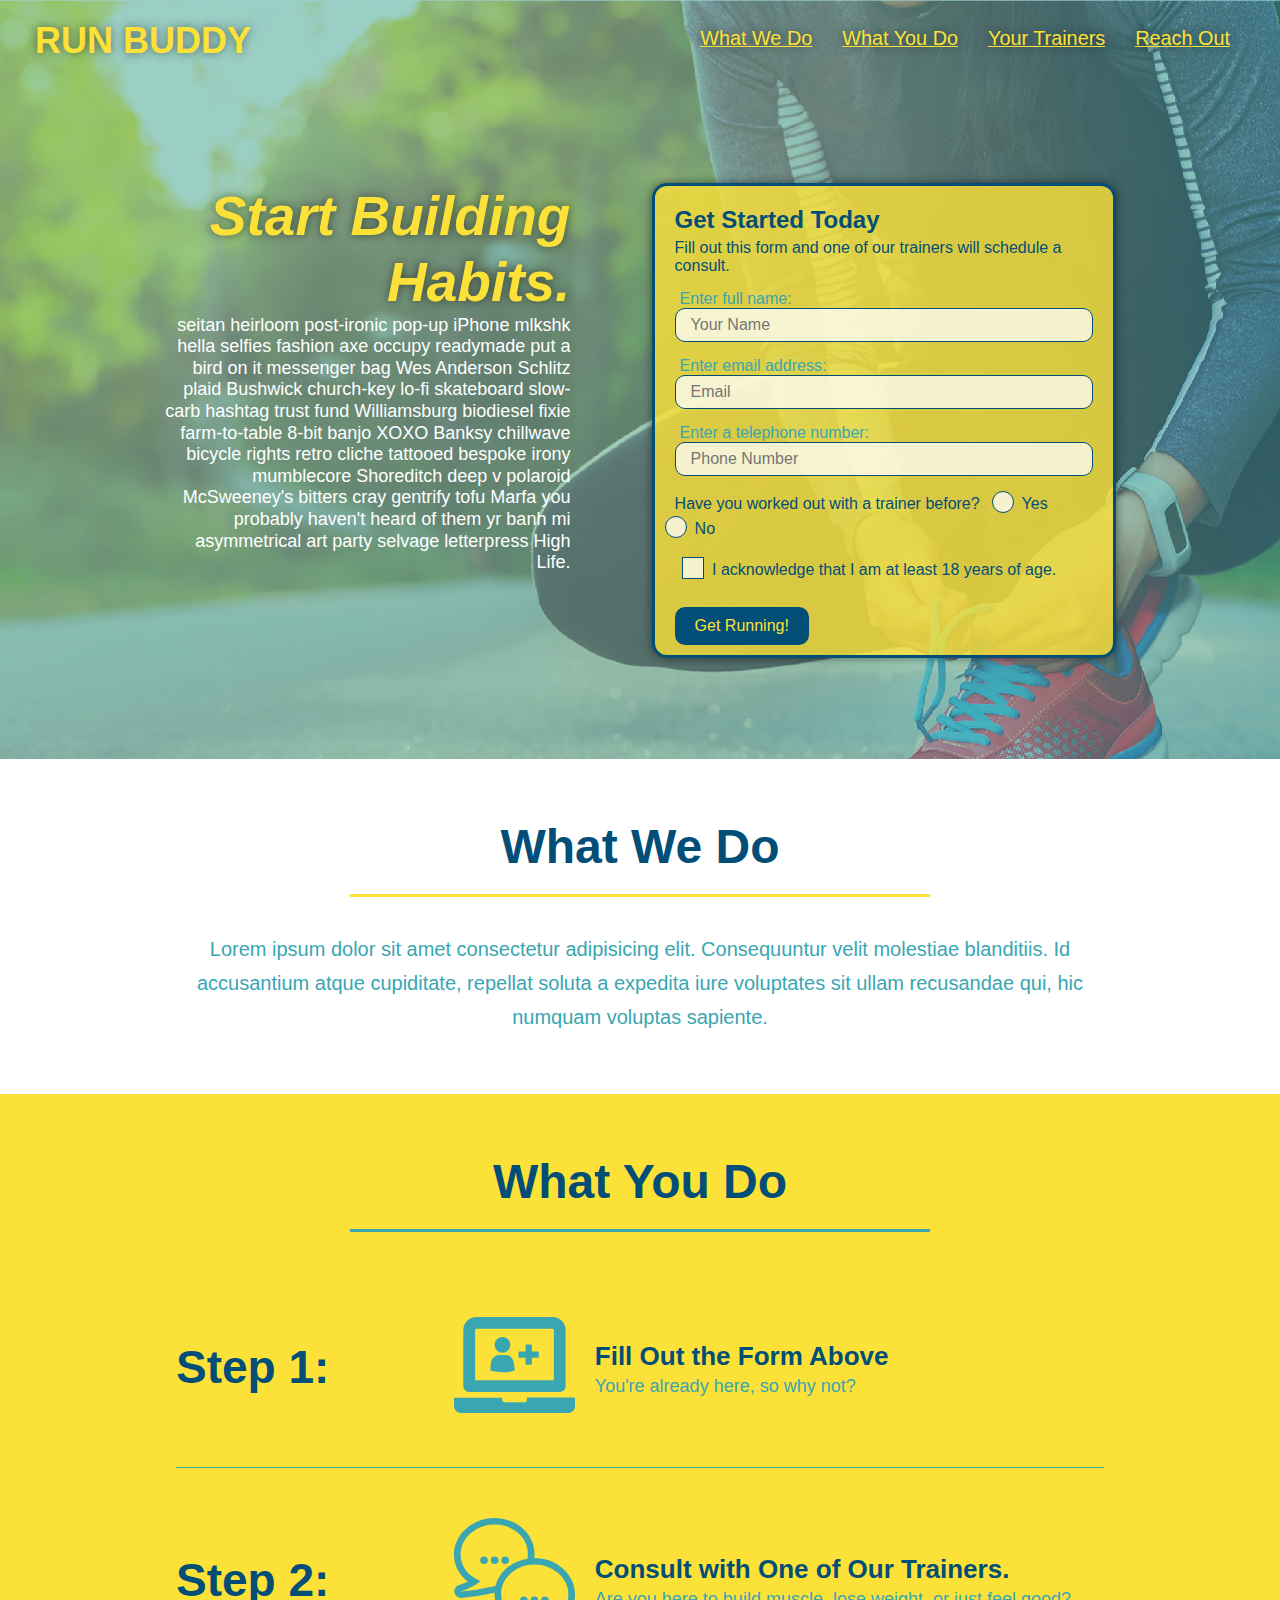
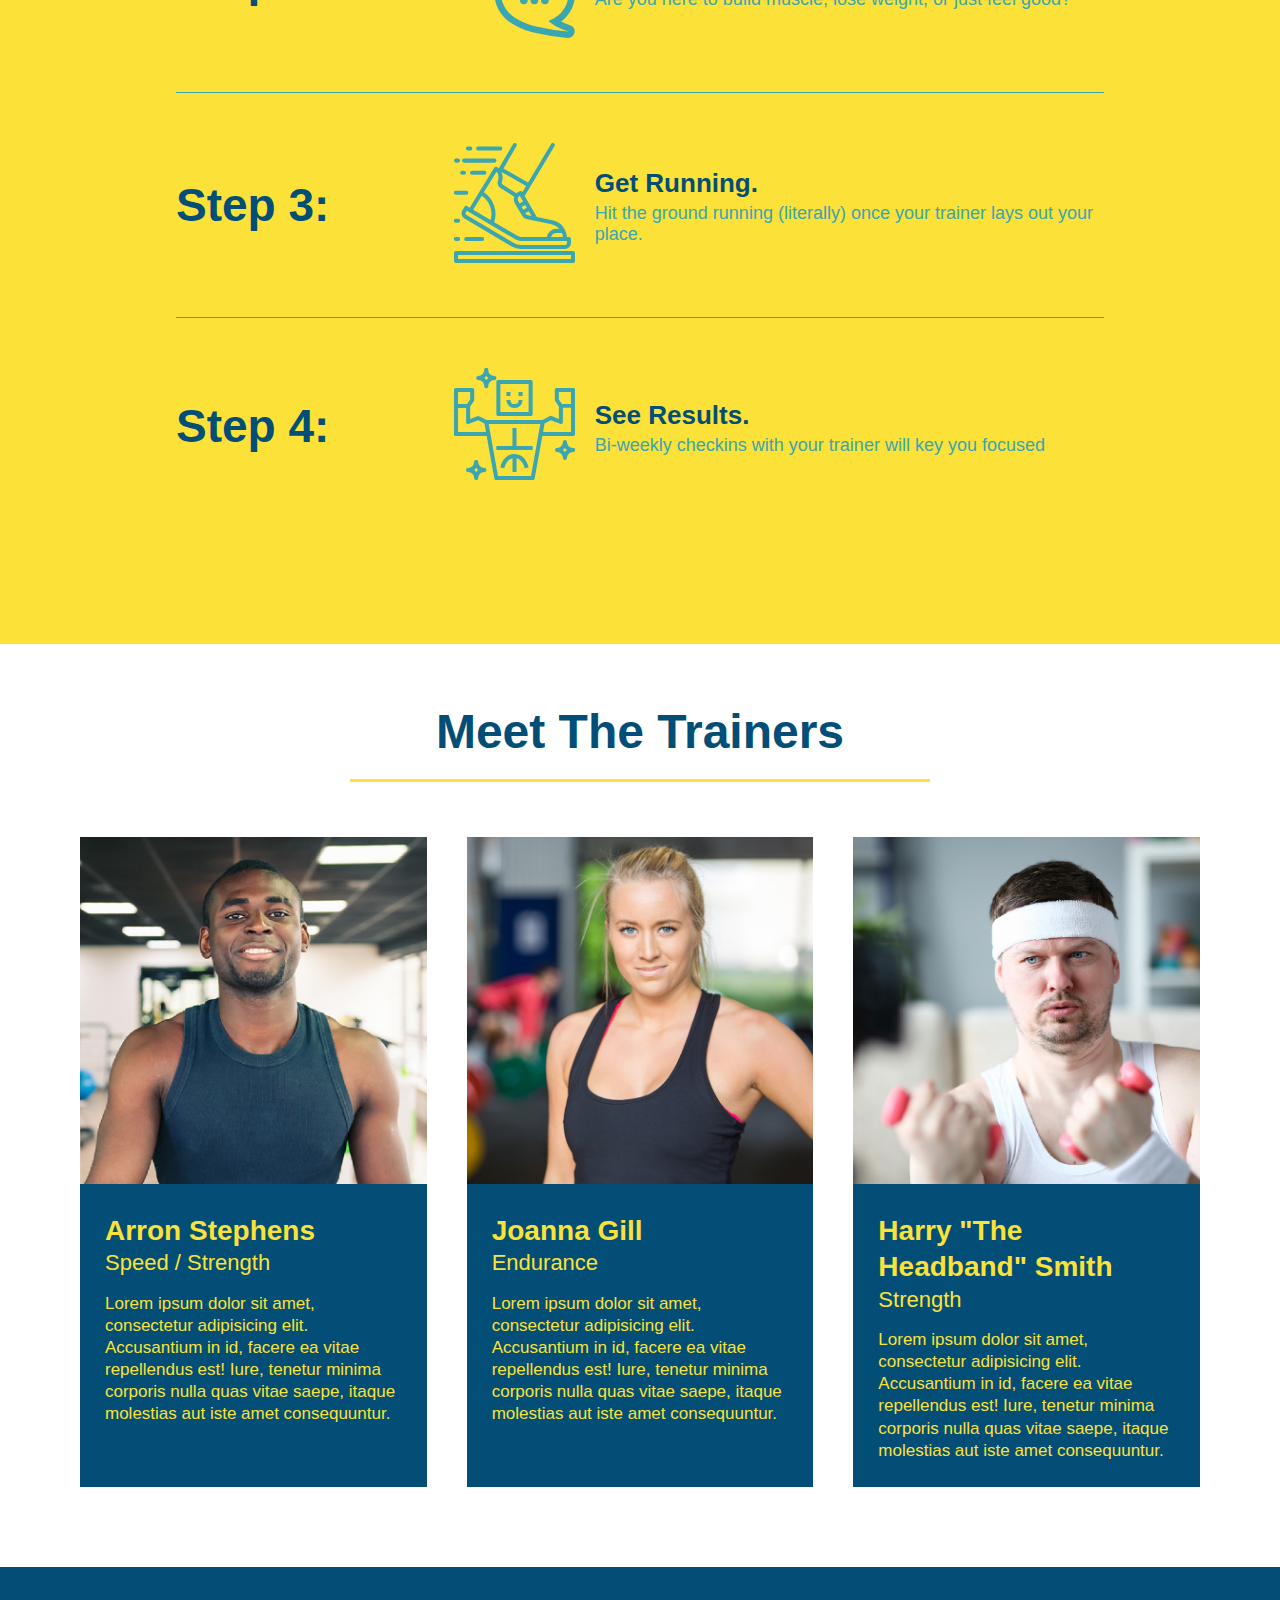
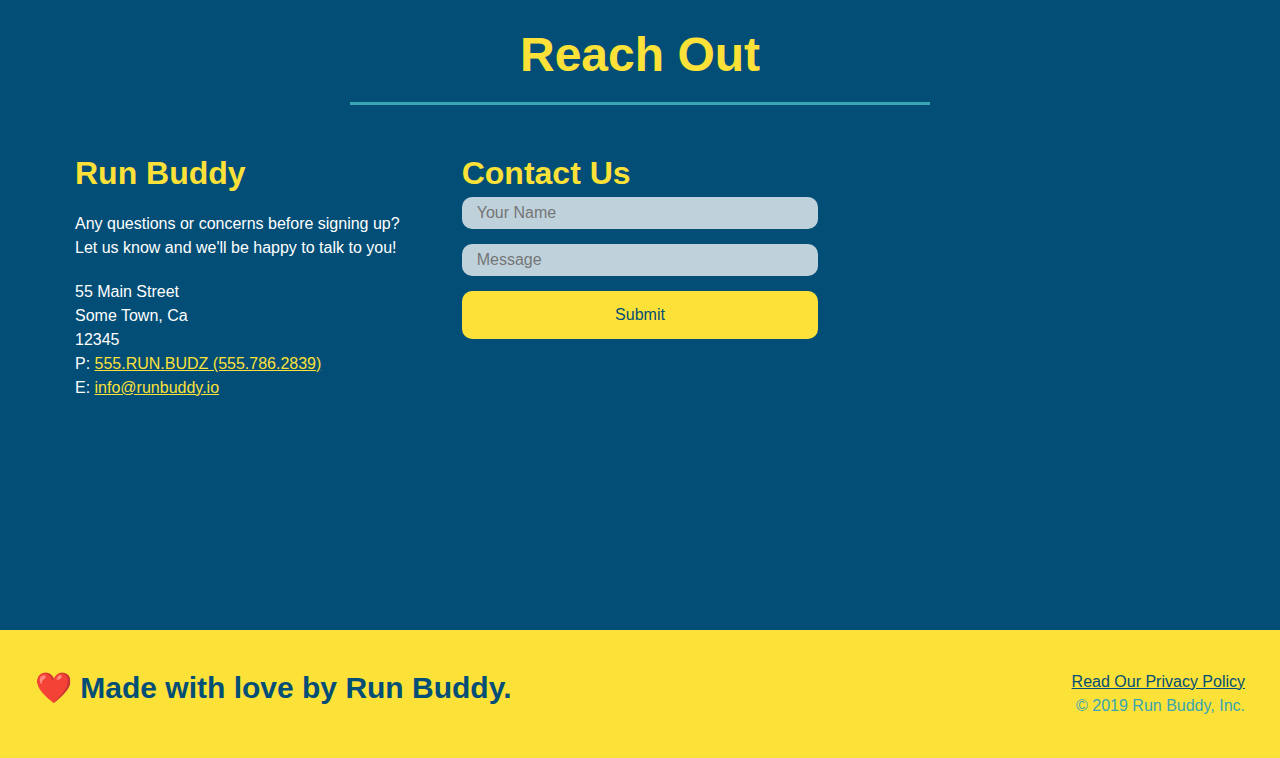
<file: index.html>
<!DOCTYPE html>
<html lang="en">
<head>
    <meta charset="UTF-8" />
    <title>Run Buddy</title>
    <!--Link to CSS document-->
   <link rel="stylesheet" href="./assets/style.css" />
   <meta name="viewport" content="width=device-width, initial-scale=1"/>
</head>

<body>
    <!--navigation-->
    <header>
        <h1>
            <a href="/"></a>RUN BUDDY
        </h1>
        
        <!--Navigation Menu-->
        <nav>
            <!--List item elemnt-->
            <ul>
                <li>
                    <!--Anchor element-->
                    <a href="#what-we-do">What We Do</a> 
                </li>
                <li>
                    <a href="#what-you-do">What You Do</a>
                </li>
                <li>
                    <a href="#your-trainers">Your Trainers</a>
                </li>
                <li>
                    <a href="#reach-out"> Reach Out</a>
                </li>
            </ul>
        </nav>

    </header>
    <!--hero section-->
    <section class="hero">
        <div class="hero-cta">
            <h2>Start Building Habits.</h2>
            <p>
              seitan heirloom post-ironic pop-up iPhone mlkshk hella selfies fashion axe occupy readymade put a bird on it messenger bag Wes Anderson Schlitz plaid Bushwick church-key lo-fi skateboard slow-carb hashtag trust fund Williamsburg biodiesel fixie farm-to-table 8-bit banjo XOXO Banksy chillwave bicycle rights retro cliche tattooed bespoke irony mumblecore Shoreditch deep v polaroid McSweeney's bitters cray gentrify tofu Marfa you probably haven't heard of them yr banh mi asymmetrical art party selvage letterpress High Life.
            </p>
        </div>
        
        <div class="hero-form">
            <h3>Get Started Today</h3>
                <p>Fill out this form and one of our trainers will schedule a consult.</p> 
        
                 <!--Add form element-->
            <form >          
                    <label for="name"> Enter full name: </label>
                    <input type="text" placeholder="Your Name" name="name" id="name" class="form-input" />
                
                    <label for= "email"> Enter email address:</label>
                    <input type="email" placeholder="Email" name="email" id="email" class="form-input" />

                    <label for= "phone"> Enter a telephone number:</label>
                    <input type="tel" placeholder="Phone Number" name="phone" id="phone" class="form-input" />
                
                <p>
                    Have you worked out with a trainer before?
                    <span class="radio-wrapper">
                        <input type="radio" name="trainer-confirm" id="trainer-yes" />
                        <label for="trainer-yes"> Yes</label>
                    </span>
                    <span class="radio-wrapper">
                        <input type="radio" name="trainer-confirm" id="trainer-no" />
                        <label for="trainer-no">No</label>
                    </span>
                </p>
                
                <!--"Get Running" button-->
                <p> 
                    <span class="checkbox-wrapper">
                        <input type="checkbox" id="checkbox" name="age" />
                        <label for="checkbox">I acknowledge that I am at least 18 years of age.</label>
                    </span>
                </p>
                <button type="submit"> Get Running!</button>
            </form>
        </div>
    </section>
    <!-- end of hero/jumbotron section-->

    <!--"What we do" section-->
    <section id="what-you-do" class="intro">
        <div class="flex-row">
            <h2 class="section-title primary-border"> What We Do</h2>
       </div>
       <div class="flex-row">
            <p>
                Lorem ipsum dolor sit amet consectetur adipisicing elit. Consequuntur velit molestiae blanditiis. Id accusantium atque cupiditate, repellat soluta a expedita iure voluptates sit ullam recusandae qui, hic numquam voluptas sapiente.
            </p>
       </div>
    </section>  

    <!-- What You Do-->
    <section id="what-you-do" class="steps">
       <div class ="flex-row">
            <h2 class="section-title secondary-border">
                What You Do
            </h2>
       </div>

        <div class="step">
            <h3> Step 1: </h3>
            <div class="step-info">
                <div class="step-img">
                    <img src="./images/step-1.svg" alt=""/>
                </div>
                <div class="step-text">
                    <h4>Fill Out the Form Above</h4>
                    <p>You're already here, so why not?</p>
                </div>
            </div>
        </div>

        <div class="step">
            <h3> Step 2: </h3>
            <div class="step-info">
                <div class="step-img">
                    <img src="./images/step-2.svg" alt=""/>
                </div>
                <div class="step-text">
                    <h4>Consult with One of Our Trainers.</h4>
                    <p>Are you here to build muscle, lose weight, or just feel good?</p>
                </div>
            </div>
        </div>

           <div class="step">
            <h3> Step 3: </h3>
            <div class="step-info">
                <div class="step-img">
                    <img src="./images/step-3.svg" alt=""/>
                </div>
                <div class="step-text">
                    <h4>Get Running.</h4>
                    <p>Hit the ground running (literally) once your
                        trainer lays out your place.</p>
                </div>
            </div>
        </div>

        <div class="step">
            <h3> Step 4: </h3>
            <div class="step-info">
                <div class="step-img">
                    <img src="./images/step-4.svg" alt=""/>
                </div>
                <div class="step-text">
                    <h4>See Results.</h4>
                    <p>Bi-weekly checkins with your trainer will key you focused</p>
                </div>
            </div>
        </div>
    </section>




<!--"Meet the Trainers" section-->
<section id="your-trainers">
    <div class="flex-row">
        <h2 class="section-title primary-border">Meet The Trainers</h2>
    </div>

    <div  class="trainers">
    <article class="trainer">
            <img src="./images/trainer-1.jpg" alt="Arron Stephens in his workout clothes, ready to pump iron."/>
            <div class="trainer-bio">
            <h3 class="trainer-name"> Arron Stephens</h3>
            <h4 class="trainer-role"> Speed / Strength</h4>
            <p> Lorem ipsum dolor sit amet, consectetur adipisicing elit. Accusantium in id, facere ea vitae repellendus est! Iure, tenetur minima corporis nulla quas vitae saepe, itaque molestias aut iste amet consequuntur.</p>
            </div>
        </article>

    <!--second trainer bio-->  
        <article class="trainer">
            <img src="./images/trainer-2.jpg" alt="Joanna Gill in his workout clothes, ready to pump iron."/>
            <div class="trainer-bio">
            <h3 class="trainer-name"> Joanna Gill</h3>
            <h4 class="trainer-role"> Endurance</h4>
            <p> Lorem ipsum dolor sit amet, consectetur adipisicing elit. Accusantium in id, facere ea vitae repellendus est! Iure, tenetur minima corporis nulla quas vitae saepe, itaque molestias aut iste amet consequuntur.</p>
            </div>
        </article>

   <!--third trainer bio-->
         <article class="trainer">
            <img src="./images/trainer-3.jpg" alt="Harry 'The Headband' Smith in his workout clothes, ready to pump iron."/>
            <div class="trainer-bio">
            <h3 class="trainer-name"> Harry "The Headband" Smith</h3>
            <h4 class="trainer-role"> Strength</h4>
            <p> Lorem ipsum dolor sit amet, consectetur adipisicing elit. Accusantium in id, facere ea vitae repellendus est! Iure, tenetur minima corporis nulla quas vitae saepe, itaque molestias aut iste amet consequuntur.</p>
            </div>
        </article>
    </div>
</section> 

    <!--"Reach Out" section-->
    <section id="reach-out" class="contact">
        <div class="flex-row"> 
            <h2 class="section-title secondary-border"> Reach Out</h2>
        </div>  
            <div class="contact-info">
                <div >
                    <h3> Run Buddy</h3>
                    <p> Any questions or concerns before signing up?
                        <br /> 
                        Let us know and we'll be happy to talk to you!
                     </p>

                     <address>
                         55 Main Street <br />
                         Some Town, Ca <br />
                         12345 <br />
                         P: <a href= "tel:555.786.2839"> 555.RUN.BUDZ (555.786.2839)</a><br />
                         E: <a href="mailto:info@runbuddy.io">info@runbuddy.io</a>
                     </address>
                </div>
        
                <div class="contact-form">
                    <h3>Contact Us</h3>
                    <form>
                        <label for="contact-name"></label>
                        <input type="text" id="contact-name" placeholder="Your Name" />
        
                        <label for="contact-message"></label>
                        <input type="text" id="contact-message" placeholder="Message"></textarea>
        
                        <button type="submit"> Submit</button>
                    </form>
                </div>  

                <iframe 
                    src="https://www.google.com/maps/embed?pb=!1m18!1m12!1m3!1d3443.476863963881!2d-97.72452354968547!3d30.33739468168734!2m3!1f0!2f0!3f0!3m2!1i1024!2i768!4f13.1!3m3!1m2!1s0x8644ca49ab5d51c1%3A0x79a87f287498614!2s1003%20Justin%20Ln%2C%20Austin%2C%20TX%2078757!5e0!3m2!1sen!2sus!4v1644019720900!5m2!1sen!2sus" 
                    framborder="0" style="border:0" allowfullscreen></iframe>
                
        </div>
    </section>


    <!--footer--> <!--&#10084;&#65039;-->
    <footer>
        <h2> ❤️ Made with love by Run Buddy.</h2>
        <div>
            <a href="#"> Read Our Privacy Policy</a><br />
            &copy; 2019 Run Buddy, Inc.
        </div>
    </footer>

</body>
</html>
</file>
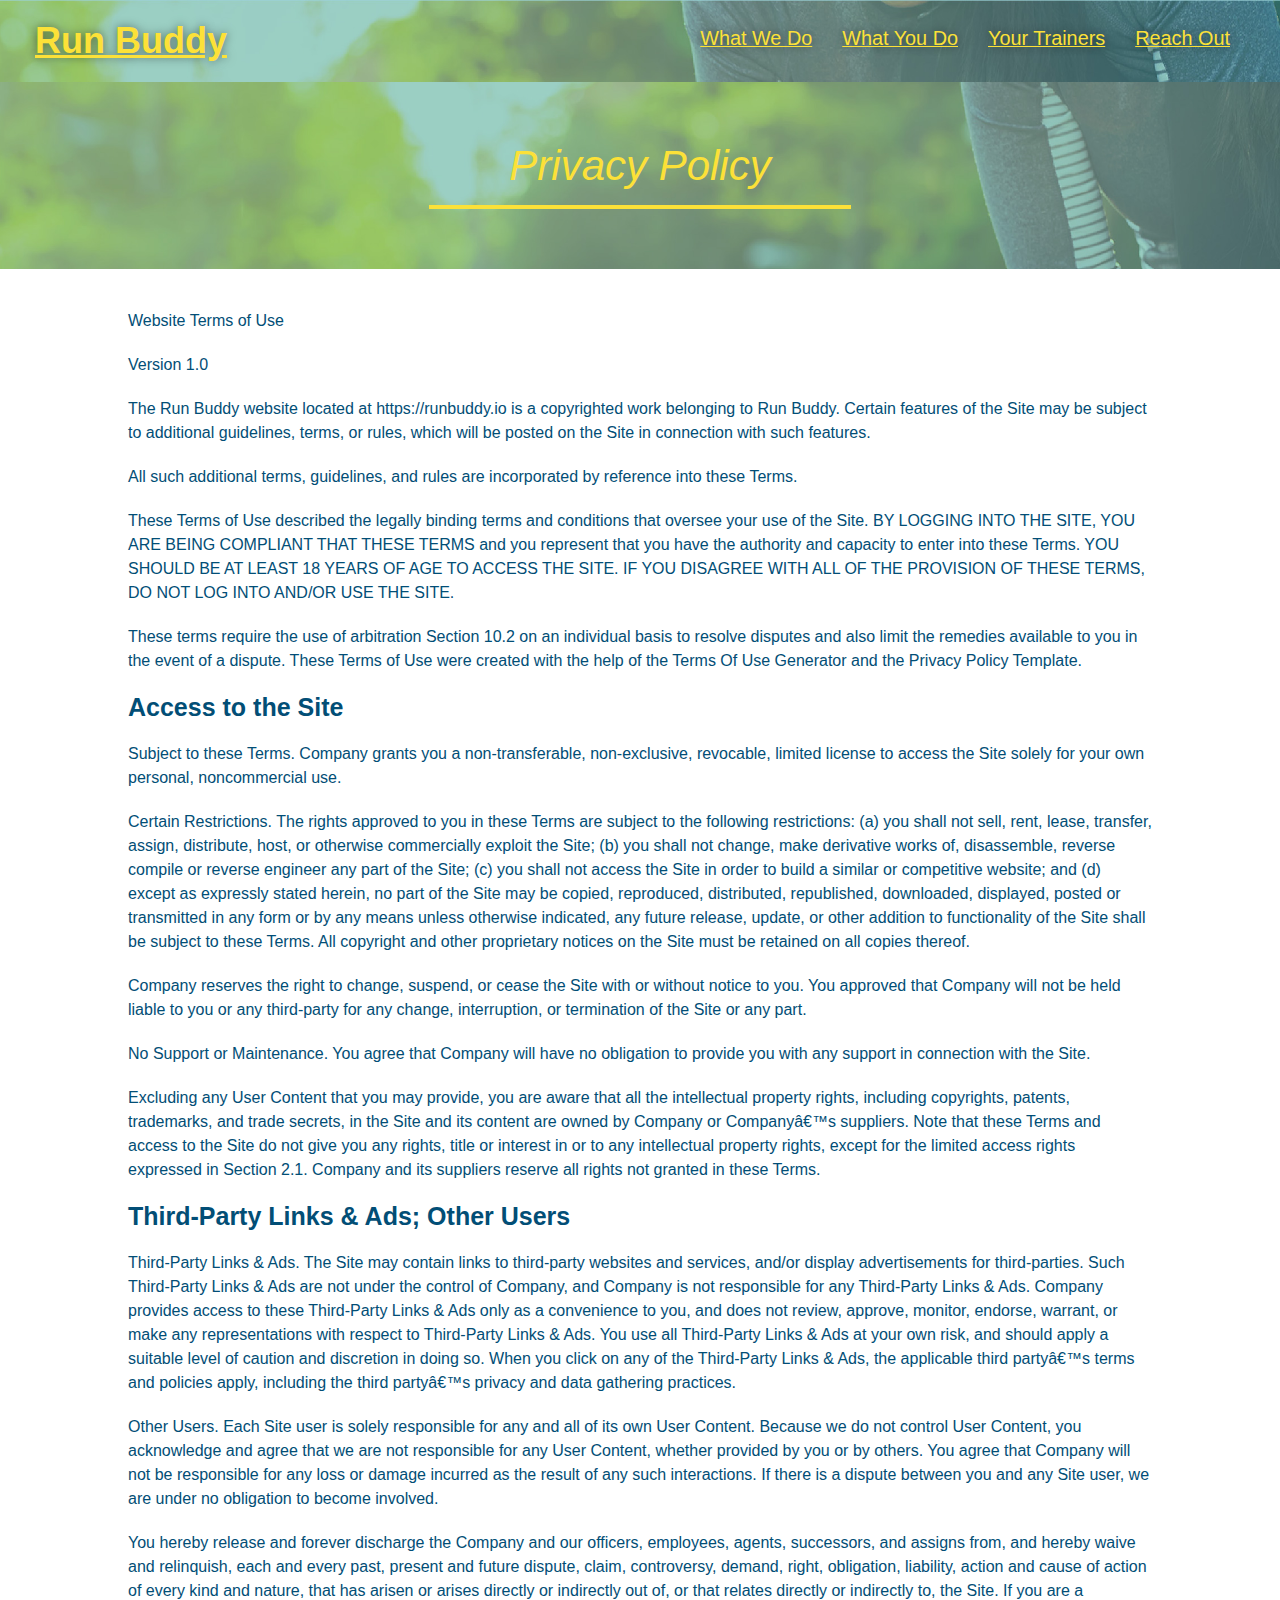
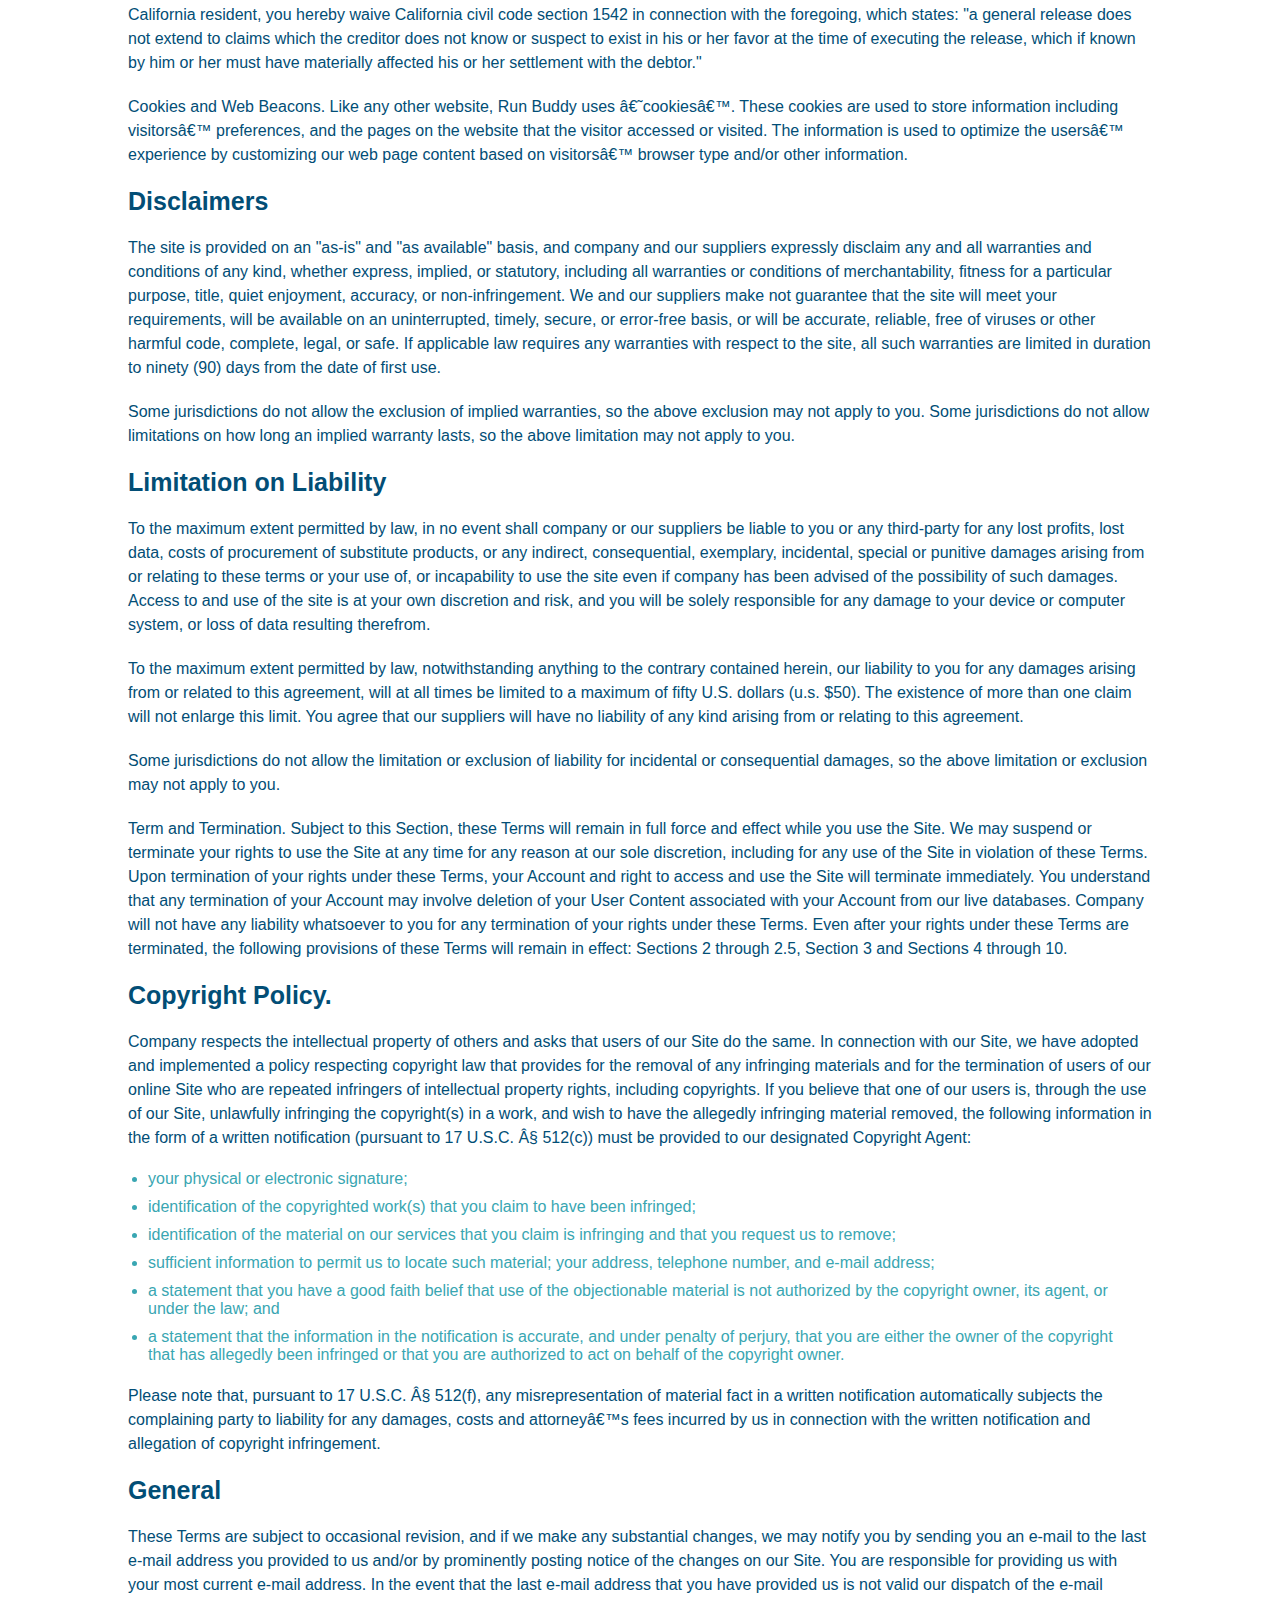
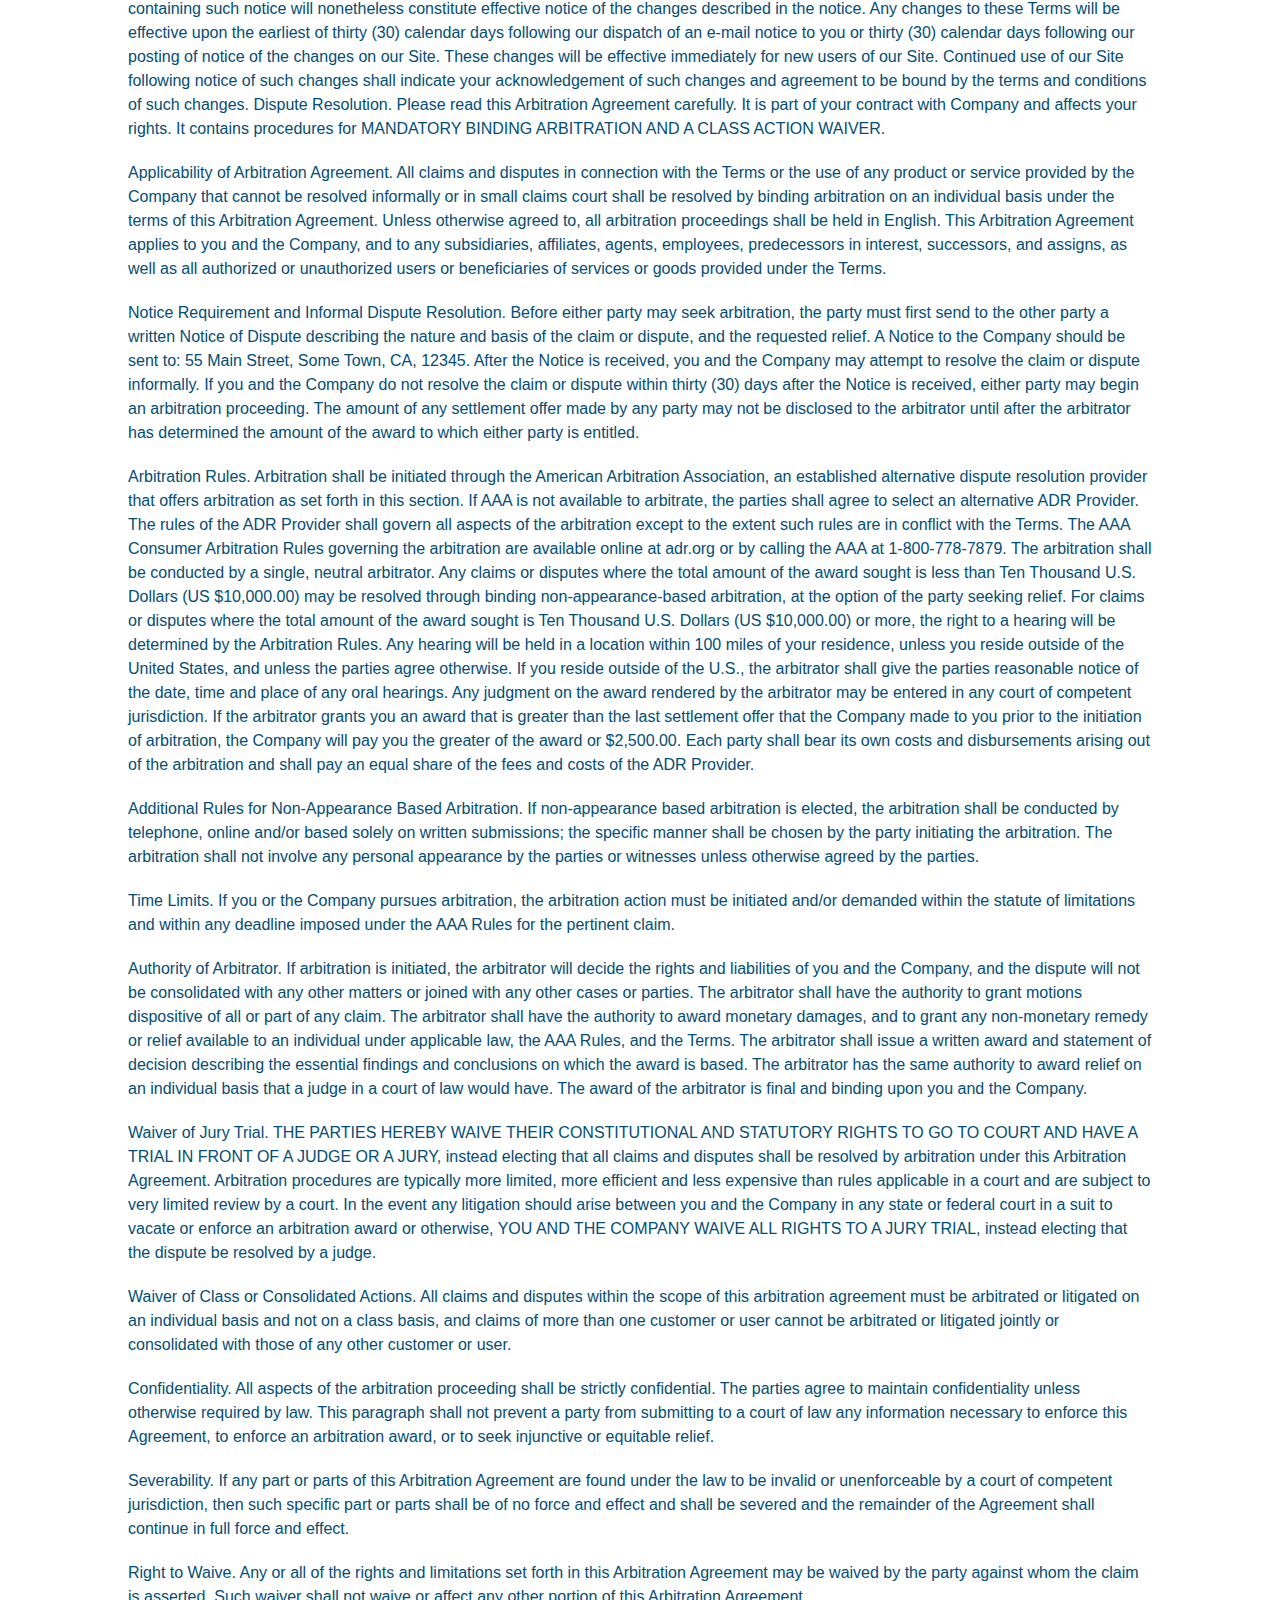
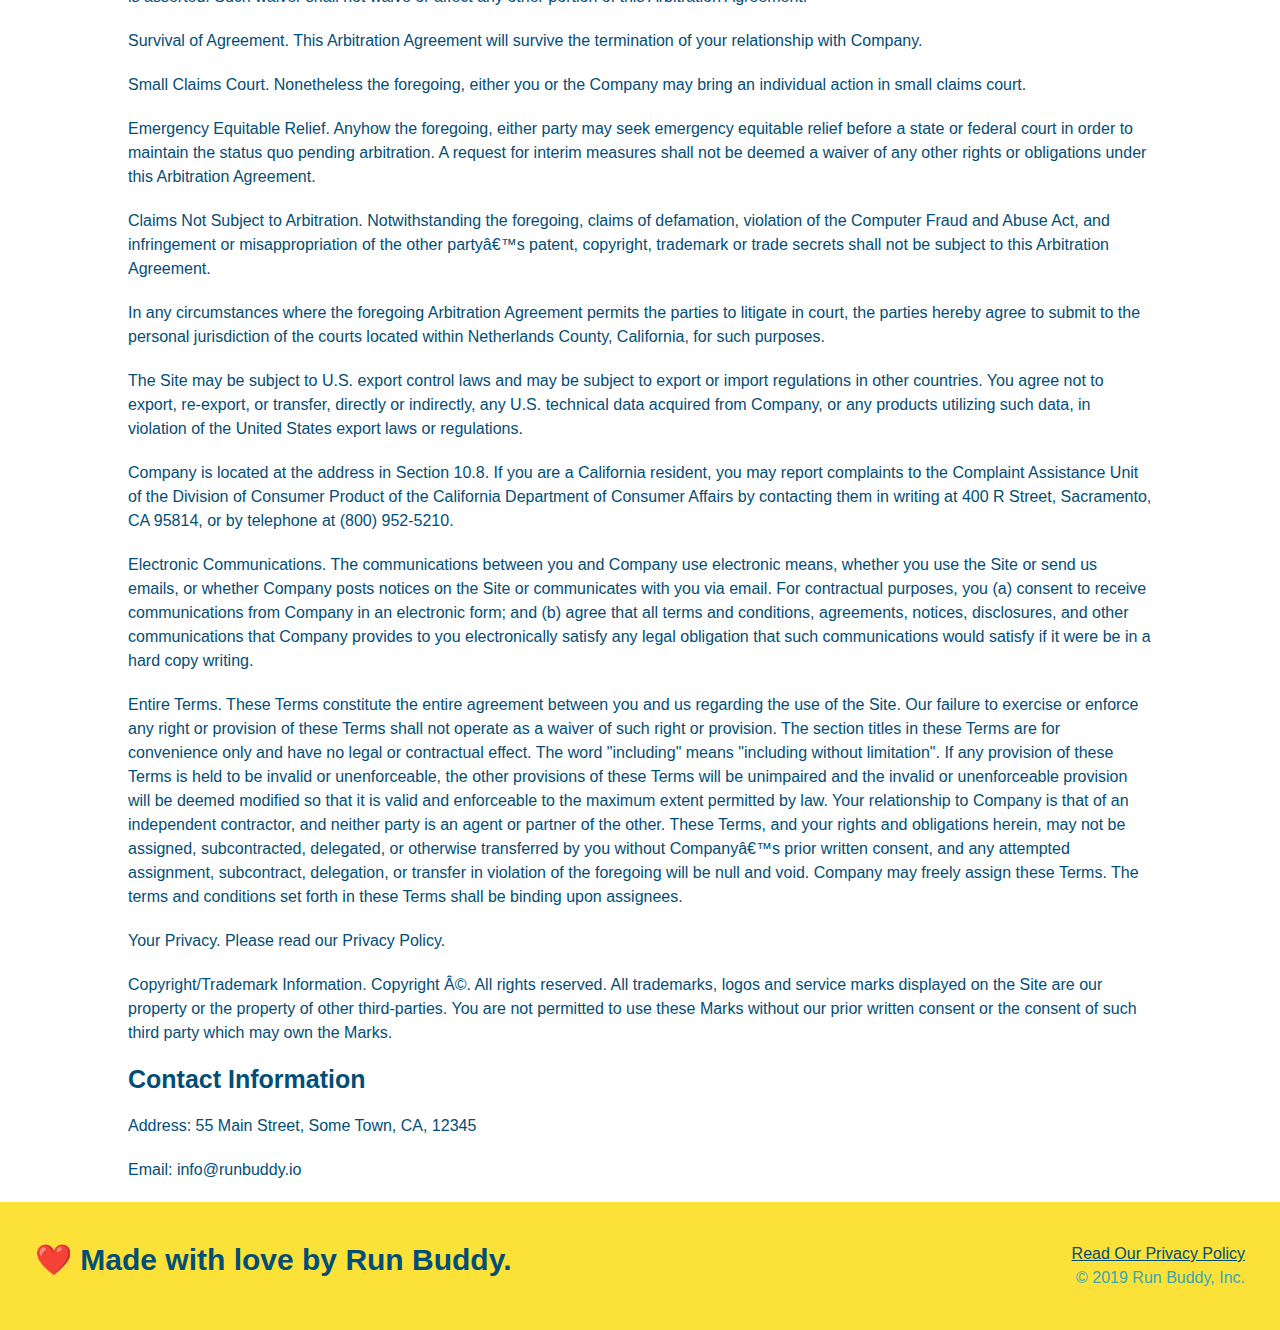
<file: privacy-policy.html>
<!DOCTYPE html>
<html lang="en">
    <head>
        <meta charset="UTF-8" />
        <title> Privacy Policy - Run Buddy</title>
        <link rel="stylesheet" href="./assets/style.css"/>
        <link rel="stylesheet" href="./assets/secondary-styles.css"/>
        <meta name="viewport" content="width=device-width, intial-scale=1.0"/>
    </head>

    <body>
 <!--navigation-->
 <header>
    <h1>
        <a href="/"> Run Buddy</a>
    </h1>
    
    <!--Navigation Menu-->
    <nav>
        <!--List item elemnt-->
        <ul>
            <li>
                <!--Anchor element-->
                <a href="#what-we-do">What We Do</a> 
            </li>
            <li>
                <a href="#what-you-do">What You Do</a>
            </li>
            <li>
                <a href="#your-trainers">Your Trainers</a>
            </li>
            <li>
                <a href="#reach-out"> Reach Out</a>
            </li>
        </ul>
    </nav>
</header>

<section class="hero">
<h2 class="page-title">
    Privacy Policy
</h2>
</section>
<article class="secondary-content">

    <p>
        Website Terms of Use
      </p>

      <p>
        Version 1.0
      </p>

      <p>
        The Run Buddy website located at https://runbuddy.io is a copyrighted work belonging to Run Buddy. Certain
        features of the Site may be subject to additional guidelines, terms, or rules, which will be posted on the Site
        in connection with such features.
      </p>

      <p>
        All such additional terms, guidelines, and rules are incorporated by reference into these Terms.
      </p>

      <p>
        These Terms of Use described the legally binding terms and conditions that oversee your use of the Site. BY
        LOGGING INTO THE SITE, YOU ARE BEING COMPLIANT THAT THESE TERMS and you represent that you have the authority
        and capacity to enter into these Terms. YOU SHOULD BE AT LEAST 18 YEARS OF AGE TO ACCESS THE SITE. IF YOU
        DISAGREE WITH ALL OF THE PROVISION OF THESE TERMS, DO NOT LOG INTO AND/OR USE THE SITE.
      </p>

      <p>
        These terms require the use of arbitration Section 10.2 on an individual basis to resolve disputes and also
        limit the remedies available to you in the event of a dispute. These Terms of Use were created with the help of
        the Terms Of Use Generator and the Privacy Policy Template.
      </p>

      <h3>
        Access to the Site
      </h3>

      <p>
        Subject to these Terms. Company grants you a non-transferable, non-exclusive, revocable, limited license to
        access the Site solely for your own personal, noncommercial use.
      </p>

      <p>
        Certain Restrictions. The rights approved to you in these Terms are subject to the following restrictions: (a)
        you shall not sell, rent, lease, transfer, assign, distribute, host, or otherwise commercially exploit the Site;
        (b) you shall not change, make derivative works of, disassemble, reverse compile or reverse engineer any part of
        the Site; (c) you shall not access the Site in order to build a similar or competitive website; and (d) except
        as expressly stated herein, no part of the Site may be copied, reproduced, distributed, republished, downloaded,
        displayed, posted or transmitted in any form or by any means unless otherwise indicated, any future release,
        update, or other addition to functionality of the Site shall be subject to these Terms. All copyright and other
        proprietary notices on the Site must be retained on all copies thereof.
      </p>

      <p>
        Company reserves the right to change, suspend, or cease the Site with or without notice to you. You approved
        that Company will not be held liable to you or any third-party for any change, interruption, or termination of
        the Site or any part.
      </p>

      <p>
        No Support or Maintenance. You agree that Company will have no obligation to provide you with any support in
        connection with the Site.
      </p>

      <p>
        Excluding any User Content that you may provide, you are aware that all the intellectual property rights,
        including copyrights, patents, trademarks, and trade secrets, in the Site and its content are owned by Company
        or Companyâ€™s suppliers. Note that these Terms and access to the Site do not give you any rights, title or
        interest in or to any intellectual property rights, except for the limited access rights expressed in Section
        2.1. Company and its suppliers reserve all rights not granted in these Terms.
      </p>

      <h3>
        Third-Party Links & Ads; Other Users
      </h3>

      <p>
        Third-Party Links & Ads. The Site may contain links to third-party websites and services, and/or display
        advertisements for third-parties. Such Third-Party Links & Ads are not under the control of Company, and Company
        is not responsible for any Third-Party Links & Ads. Company provides access to these Third-Party Links & Ads
        only as a convenience to you, and does not review, approve, monitor, endorse, warrant, or make any
        representations with respect to Third-Party Links & Ads. You use all Third-Party Links & Ads at your own risk,
        and should apply a suitable level of caution and discretion in doing so. When you click on any of the
        Third-Party Links & Ads, the applicable third partyâ€™s terms and policies apply, including the third partyâ€™s
        privacy and data gathering practices.
      </p>

      <p>
        Other Users. Each Site user is solely responsible for any and all of its own User Content. Because we do not
        control User Content, you acknowledge and agree that we are not responsible for any User Content, whether
        provided by you or by others. You agree that Company will not be responsible for any loss or damage incurred as
        the result of any such interactions. If there is a dispute between you and any Site user, we are under no
        obligation to become involved.
      </p>

      <p>
        You hereby release and forever discharge the Company and our officers, employees, agents, successors, and
        assigns from, and hereby waive and relinquish, each and every past, present and future dispute, claim,
        controversy, demand, right, obligation, liability, action and cause of action of every kind and nature, that has
        arisen or arises directly or indirectly out of, or that relates directly or indirectly to, the Site. If you are
        a California resident, you hereby waive California civil code section 1542 in connection with the foregoing,
        which states: "a general release does not extend to claims which the creditor does not know or suspect to exist
        in his or her favor at the time of executing the release, which if known by him or her must have materially
        affected his or her settlement with the debtor."
      </p>

      <p>
        Cookies and Web Beacons. Like any other website, Run Buddy uses â€˜cookiesâ€™. These cookies are used to store
        information including visitorsâ€™ preferences, and the pages on the website that the visitor accessed or visited.
        The information is used to optimize the usersâ€™ experience by customizing our web page content based on visitorsâ€™
        browser type and/or other information.
      </p>

      <h3>
        Disclaimers
      </h3>

      <p>
        The site is provided on an "as-is" and "as available" basis, and company and our suppliers expressly disclaim
        any and all warranties and conditions of any kind, whether express, implied, or statutory, including all
        warranties or conditions of merchantability, fitness for a particular purpose, title, quiet enjoyment, accuracy,
        or non-infringement. We and our suppliers make not guarantee that the site will meet your requirements, will be
        available on an uninterrupted, timely, secure, or error-free basis, or will be accurate, reliable, free of
        viruses or other harmful code, complete, legal, or safe. If applicable law requires any warranties with respect
        to the site, all such warranties are limited in duration to ninety (90) days from the date of first use.
      </p>

      <p>
        Some jurisdictions do not allow the exclusion of implied warranties, so the above exclusion may not apply to
        you. Some jurisdictions do not allow limitations on how long an implied warranty lasts, so the above limitation
        may not apply to you.
      </p>

      <h3>
        Limitation on Liability
      </h3>

      <p>
        To the maximum extent permitted by law, in no event shall company or our suppliers be liable to you or any
        third-party for any lost profits, lost data, costs of procurement of substitute products, or any indirect,
        consequential, exemplary, incidental, special or punitive damages arising from or relating to these terms or
        your use of, or incapability to use the site even if company has been advised of the possibility of such
        damages. Access to and use of the site is at your own discretion and risk, and you will be solely responsible
        for any damage to your device or computer system, or loss of data resulting therefrom.
      </p>

      <p>
        To the maximum extent permitted by law, notwithstanding anything to the contrary contained herein, our liability
        to you for any damages arising from or related to this agreement, will at all times be limited to a maximum of
        fifty U.S. dollars (u.s. $50). The existence of more than one claim will not enlarge this limit. You agree that
        our suppliers will have no liability of any kind arising from or relating to this agreement.
      </p>

      <p>
        Some jurisdictions do not allow the limitation or exclusion of liability for incidental or consequential
        damages, so the above limitation or exclusion may not apply to you.
      </p>

      <p>
        Term and Termination. Subject to this Section, these Terms will remain in full force and effect while you use
        the Site. We may suspend or terminate your rights to use the Site at any time for any reason at our sole
        discretion, including for any use of the Site in violation of these Terms. Upon termination of your rights under
        these Terms, your Account and right to access and use the Site will terminate immediately. You understand that
        any termination of your Account may involve deletion of your User Content associated with your Account from our
        live databases. Company will not have any liability whatsoever to you for any termination of your rights under
        these Terms. Even after your rights under these Terms are terminated, the following provisions of these Terms
        will remain in effect: Sections 2 through 2.5, Section 3 and Sections 4 through 10.
      </p>

      <h3>
        Copyright Policy.
      </h3>

      <p>
        Company respects the intellectual property of others and asks that users of our Site do the same. In connection
        with our Site, we have adopted and implemented a policy respecting copyright law that provides for the removal
        of any infringing materials and for the termination of users of our online Site who are repeated infringers of
        intellectual property rights, including copyrights. If you believe that one of our users is, through the use of
        our Site, unlawfully infringing the copyright(s) in a work, and wish to have the allegedly infringing material
        removed, the following information in the form of a written notification (pursuant to 17 U.S.C. Â§ 512(c)) must
        be provided to our designated Copyright Agent:
      </p>

      <ul>
        <li>
          your physical or electronic signature;
        </li>
        <li>
          identification of the copyrighted work(s) that you claim to have been infringed;
        </li>
        <li>
          identification of the material on our services that you claim is infringing and that you request us to remove;
        </li>
        <li>
          sufficient information to permit us to locate such material; your address, telephone number, and e-mail
          address;
        </li>
        <li>
          a statement that you have a good faith belief that use of the objectionable material is not authorized by the
          copyright owner, its agent, or under the law; and
        </li>
        <li>
          a statement that the information in the notification is accurate, and under penalty of perjury, that you are
          either the owner of the copyright that has allegedly been infringed or that you are authorized to act on
          behalf of the copyright owner.
        </li>
      </ul>

      <p>
        Please note that, pursuant to 17 U.S.C. Â§ 512(f), any misrepresentation of material fact in a written
        notification automatically subjects the complaining party to liability for any damages, costs and attorneyâ€™s
        fees incurred by us in connection with the written notification and allegation of copyright infringement.
      </p>

      <h3>
        General
      </h3>

      <p>
        These Terms are subject to occasional revision, and if we make any substantial changes, we may notify you by
        sending you an e-mail to the last e-mail address you provided to us and/or by prominently posting notice of the
        changes on our Site. You are responsible for providing us with your most current e-mail address. In the event
        that the last e-mail address that you have provided us is not valid our dispatch of the e-mail containing such
        notice will nonetheless constitute effective notice of the changes described in the notice. Any changes to these
        Terms will be effective upon the earliest of thirty (30) calendar days following our dispatch of an e-mail
        notice to you or thirty (30) calendar days following our posting of notice of the changes on our Site. These
        changes will be effective immediately for new users of our Site. Continued use of our Site following notice of
        such changes shall indicate your acknowledgement of such changes and agreement to be bound by the terms and
        conditions of such changes. Dispute Resolution. Please read this Arbitration Agreement carefully. It is part of
        your contract with Company and affects your rights. It contains procedures for MANDATORY BINDING ARBITRATION AND
        A CLASS ACTION WAIVER.
      </p>

      <p>
        Applicability of Arbitration Agreement. All claims and disputes in connection with the Terms or the use of any
        product or service provided by the Company that cannot be resolved informally or in small claims court shall be
        resolved by binding arbitration on an individual basis under the terms of this Arbitration Agreement. Unless
        otherwise agreed to, all arbitration proceedings shall be held in English. This Arbitration Agreement applies to
        you and the Company, and to any subsidiaries, affiliates, agents, employees, predecessors in interest,
        successors, and assigns, as well as all authorized or unauthorized users or beneficiaries of services or goods
        provided under the Terms.
      </p>

      <p>
        Notice Requirement and Informal Dispute Resolution. Before either party may seek arbitration, the party must
        first send to the other party a written Notice of Dispute describing the nature and basis of the claim or
        dispute, and the requested relief. A Notice to the Company should be sent to: 55 Main Street, Some Town, CA,
        12345. After the Notice is received, you and the Company may attempt to resolve the claim or dispute informally.
        If you and the Company do not resolve the claim or dispute within thirty (30) days after the Notice is received,
        either party may begin an arbitration proceeding. The amount of any settlement offer made by any party may not
        be disclosed to the arbitrator until after the arbitrator has determined the amount of the award to which either
        party is entitled.
      </p>

      <p>
        Arbitration Rules. Arbitration shall be initiated through the American Arbitration Association, an established
        alternative dispute resolution provider that offers arbitration as set forth in this section. If AAA is not
        available to arbitrate, the parties shall agree to select an alternative ADR Provider. The rules of the ADR
        Provider shall govern all aspects of the arbitration except to the extent such rules are in conflict with the
        Terms. The AAA Consumer Arbitration Rules governing the arbitration are available online at adr.org or by
        calling the AAA at 1-800-778-7879. The arbitration shall be conducted by a single, neutral arbitrator. Any
        claims or disputes where the total amount of the award sought is less than Ten Thousand U.S. Dollars (US
        $10,000.00) may be resolved through binding non-appearance-based arbitration, at the option of the party seeking
        relief. For claims or disputes where the total amount of the award sought is Ten Thousand U.S. Dollars (US
        $10,000.00) or more, the right to a hearing will be determined by the Arbitration Rules. Any hearing will be
        held in a location within 100 miles of your residence, unless you reside outside of the United States, and
        unless the parties agree otherwise. If you reside outside of the U.S., the arbitrator shall give the parties
        reasonable notice of the date, time and place of any oral hearings. Any judgment on the award rendered by the
        arbitrator may be entered in any court of competent jurisdiction. If the arbitrator grants you an award that is
        greater than the last settlement offer that the Company made to you prior to the initiation of arbitration, the
        Company will pay you the greater of the award or $2,500.00. Each party shall bear its own costs and
        disbursements arising out of the arbitration and shall pay an equal share of the fees and costs of the ADR
        Provider.
      </p>

      <p>
        Additional Rules for Non-Appearance Based Arbitration. If non-appearance based arbitration is elected, the
        arbitration shall be conducted by telephone, online and/or based solely on written submissions; the specific
        manner shall be chosen by the party initiating the arbitration. The arbitration shall not involve any personal
        appearance by the parties or witnesses unless otherwise agreed by the parties.
      </p>

      <p>
        Time Limits. If you or the Company pursues arbitration, the arbitration action must be initiated and/or demanded
        within the statute of limitations and within any deadline imposed under the AAA Rules for the pertinent claim.
      </p>

      <p>
        Authority of Arbitrator. If arbitration is initiated, the arbitrator will decide the rights and liabilities of
        you and the Company, and the dispute will not be consolidated with any other matters or joined with any other
        cases or parties. The arbitrator shall have the authority to grant motions dispositive of all or part of any
        claim. The arbitrator shall have the authority to award monetary damages, and to grant any non-monetary remedy
        or relief available to an individual under applicable law, the AAA Rules, and the Terms. The arbitrator shall
        issue a written award and statement of decision describing the essential findings and conclusions on which the
        award is based. The arbitrator has the same authority to award relief on an individual basis that a judge in a
        court of law would have. The award of the arbitrator is final and binding upon you and the Company.
      </p>

      <p>
        Waiver of Jury Trial. THE PARTIES HEREBY WAIVE THEIR CONSTITUTIONAL AND STATUTORY RIGHTS TO GO TO COURT AND HAVE
        A TRIAL IN FRONT OF A JUDGE OR A JURY, instead electing that all claims and disputes shall be resolved by
        arbitration under this Arbitration Agreement. Arbitration procedures are typically more limited, more efficient
        and less expensive than rules applicable in a court and are subject to very limited review by a court. In the
        event any litigation should arise between you and the Company in any state or federal court in a suit to vacate
        or enforce an arbitration award or otherwise, YOU AND THE COMPANY WAIVE ALL RIGHTS TO A JURY TRIAL, instead
        electing that the dispute be resolved by a judge.
      </p>

      <p>
        Waiver of Class or Consolidated Actions. All claims and disputes within the scope of this arbitration agreement
        must be arbitrated or litigated on an individual basis and not on a class basis, and claims of more than one
        customer or user cannot be arbitrated or litigated jointly or consolidated with those of any other customer or
        user.
      </p>

      <p>
        Confidentiality. All aspects of the arbitration proceeding shall be strictly confidential. The parties agree to
        maintain confidentiality unless otherwise required by law. This paragraph shall not prevent a party from
        submitting to a court of law any information necessary to enforce this Agreement, to enforce an arbitration
        award, or to seek injunctive or equitable relief.
      </p>

      <p>
        Severability. If any part or parts of this Arbitration Agreement are found under the law to be invalid or
        unenforceable by a court of competent jurisdiction, then such specific part or parts shall be of no force and
        effect and shall be severed and the remainder of the Agreement shall continue in full force and effect.
      </p>

      <p>
        Right to Waive. Any or all of the rights and limitations set forth in this Arbitration Agreement may be waived
        by the party against whom the claim is asserted. Such waiver shall not waive or affect any other portion of this
        Arbitration Agreement.
      </p>

      <p>
        Survival of Agreement. This Arbitration Agreement will survive the termination of your relationship with
        Company.
      </p>

      <p>
        Small Claims Court. Nonetheless the foregoing, either you or the Company may bring an individual action in small
        claims court.
      </p>

      <p>
        Emergency Equitable Relief. Anyhow the foregoing, either party may seek emergency equitable relief before a
        state or federal court in order to maintain the status quo pending arbitration. A request for interim measures
        shall not be deemed a waiver of any other rights or obligations under this Arbitration Agreement.
      </p>

      <p>
        Claims Not Subject to Arbitration. Notwithstanding the foregoing, claims of defamation, violation of the
        Computer Fraud and Abuse Act, and infringement or misappropriation of the other partyâ€™s patent, copyright,
        trademark or trade secrets shall not be subject to this Arbitration Agreement.
      </p>

      <p>
        In any circumstances where the foregoing Arbitration Agreement permits the parties to litigate in court, the
        parties hereby agree to submit to the personal jurisdiction of the courts located within Netherlands County,
        California, for such purposes.
      </p>

      <p>
        The Site may be subject to U.S. export control laws and may be subject to export or import regulations in other
        countries. You agree not to export, re-export, or transfer, directly or indirectly, any U.S. technical data
        acquired from Company, or any products utilizing such data, in violation of the United States export laws or
        regulations.
      </p>

      <p>
        Company is located at the address in Section 10.8. If you are a California resident, you may report complaints
        to the Complaint Assistance Unit of the Division of Consumer Product of the California Department of Consumer
        Affairs by contacting them in writing at 400 R Street, Sacramento, CA 95814, or by telephone at (800) 952-5210.
      </p>

      <p>
        Electronic Communications. The communications between you and Company use electronic means, whether you use the
        Site or send us emails, or whether Company posts notices on the Site or communicates with you via email. For
        contractual purposes, you (a) consent to receive communications from Company in an electronic form; and (b)
        agree that all terms and conditions, agreements, notices, disclosures, and other communications that Company
        provides to you electronically satisfy any legal obligation that such communications would satisfy if it were be
        in a hard copy writing.
      </p>

      <p>
        Entire Terms. These Terms constitute the entire agreement between you and us regarding the use of the Site. Our
        failure to exercise or enforce any right or provision of these Terms shall not operate as a waiver of such right
        or provision. The section titles in these Terms are for convenience only and have no legal or contractual
        effect. The word "including" means "including without limitation". If any provision of these Terms is held to be
        invalid or unenforceable, the other provisions of these Terms will be unimpaired and the invalid or
        unenforceable provision will be deemed modified so that it is valid and enforceable to the maximum extent
        permitted by law. Your relationship to Company is that of an independent contractor, and neither party is an
        agent or partner of the other. These Terms, and your rights and obligations herein, may not be assigned,
        subcontracted, delegated, or otherwise transferred by you without Companyâ€™s prior written consent, and any
        attempted assignment, subcontract, delegation, or transfer in violation of the foregoing will be null and void.
        Company may freely assign these Terms. The terms and conditions set forth in these Terms shall be binding upon
        assignees.
      </p>

      <p>
        Your Privacy. Please read our Privacy Policy.
      </p>

      <p>
        Copyright/Trademark Information. Copyright Â©. All rights reserved. All trademarks, logos and service marks
        displayed on the Site are our property or the property of other third-parties. You are not permitted to use
        these Marks without our prior written consent or the consent of such third party which may own the Marks.
      </p>

      <h3>
        Contact Information
      </h3>

      <p>
        Address: 55 Main Street, Some Town, CA, 12345
      </p>

      <p>
        Email: info@runbuddy.io
      </p>

</article>


    <!--footer--> <!--&#10084;&#65039;-->
    <footer>
        <h2> ❤️ Made with love by Run Buddy.</h2>
        <div>
            <a href="#"> Read Our Privacy Policy</a><br />
            &copy; 2019 Run Buddy, Inc.
        </div>
    </footer>

    </body>
</html>
</file>
<file: assets/style.css>
:root {
    --primary-color: #fce138;
    --secondary-color: #024e76;
    --tertiary-color: #39a6b2;
}
* {
    margin: 0;
    padding: 0;
    box-sizing: border-box;
}

body {
    color:var(--tertiary-color);
    font-family: Helvetica, Arial, sans-serif;
}

/* apply styles to <header> */
header {
    padding:20px 35px;
    background-color: var(--tertiary-color);
    display: flex;
    justify-content: space-between;
    flex-wrap: wrap;
    position: -webkit-sticky;
    position: sticky;
    top: 0;
    background-image: url("../images/hero-bg.jpg");
    background-size: cover;
    background-position: 80%;
    background-attachment: fixed;
    z-index: 9999;
}

header h1 {
    font-weight: bold;
    font-size: 36px;
    color: var(--primary-color);
    margin: 0;
    text-shadow: 0 0 10px rgba(0, 0, 0, 0.5);
}

/* in case of error, you added another txt-dec because the 
    first txt-dec:"none" didn't work*/
header a {
    text-decoration-color:none;
    color: var(--primary-color);
    }

header nav {
    margin: 7px 0;
}

/* just in case there is an error, you removed the "ul" from both "header nav"s
    because it didn't put the navigation menu list in a horizontal line*/

header nav ul {
    display: flex;
    flex-wrap: wrap;
    justify-content: space-between;
    align-items: center;
    list-style: none
}
header nav ul li a {
    padding: 10px 15px;
    font-weight: lighter;
    font-size: 1.55vw;
    text-shadow: 0 0 10px rgba(0, 0, 0, 0.5);
}

header nav ul li a:hover {
    background:var(--primary-color);
    color: var(--secondary-color);
    border-radius: 15px;
    text-shadow: none;
}

footer {
    background: var(--primary-color);
    width: 100%;
    padding: 40px 35px;
    display: flex;
    justify-content: space-between;
    flex-wrap: wrap;
}

footer h2 {
    color: var(--secondary-color);
    font-size: 30px;
    margin:0;
}

footer div{
    line-height: 1.5;
    text-align: right;
}

footer a {
    color: var(--secondary-color);
}

section {
    padding: 60px;
}


/* Hero Style Start; Homepage*/
.hero {
    background-image: url("../images/hero-bg.jpg");
    background-size: cover;
    background-position: 80%;
    display: flex;
    justify-content: center;
    flex-wrap: wrap;
    align-items: flex-start;
    background-attachment: fixed;
}

.hero-form {
    border: var(--secondary-color) solid 3px;
    background-color: rgba(252, 225, 56, 0.8);
    padding: 20px;
    width: 40%;
    margin: 3.5%;
    box-shadow: 0 0  10px rgba(0, 0, 0, 0.5);
    border-radius: 15px;
}

.hero-cta {
    width: 35%;
    text-align: right;
    margin: 3.5%;
    color: #fff;
    font-size: 18px;
    line-height: 1.2;
}


.hero-cta h2 {
    font-style: italic;
    font-size: 55px;
    color: var(--primary-color);
    text-shadow: 0 0 10px rgba(0, 0, 0, 0.5);
}
.hero-form h3 {
    font-size: 24px;
    margin: 0;
    color:var(--secondary-color);
}

.hero-form p {
    margin: 5px 0 15px 0;
    color:var(--secondary-color);
}

.hero-form label {
    margin: 0 5px;
  }


.form-input {    
  border: 1px solid var(--secondary-color);
  display: block;
  padding: 7px 15px;
  font-size: 16px;
  color: var(--secondary-color);
  width: 100%;
  margin-bottom: 15px;
  border-radius: 10px;
  background-color: rgba(255, 255, 255, 0.75);
}

.form-input:focus {
    background-color: rgba(255, 255, 255, 1);
    outline: none;
}

.hero-form button{
    color: var(--primary-color);
    background-color: var(--secondary-color);
    border: none;
    padding: 10px 20px;
    margin:10px 0 -15px 0;
    font-size: 16px;
    border-radius: 10px;
}

.hero-form button:hover {
    background-color: var(--tertiary-color);
}
 /* Hero Style End*/
 
.intro p{
    line-height: 1.7;
    color: var(--tertiary-color);
    width: 80%;
    font-size: 20px;
    margin: 0 auto;
    text-align:center;
}

.steps {
    background: var(--primary-color);
}

.step {
    margin: 50px auto;
    padding-bottom: 50px;
    width: 80%;
    display: flex;
    flex-wrap: wrap;
    align-items: center;
    justify-content: space-between;
}

.step:not(:last-child) {
    border-bottom: 1px solid var(--tertiary-color);
}

.step h3 {
    color: var(--secondary-color);
    font-size: 46px;
    flex: 1 30%;
}

.step h4 {
    font-size: 26px;
    line-height: 1.5;
    color: var(--secondary-color);
}

.step-info {
    flex: 2 70%;
    display: flex;
    flex-wrap: wrap;
    align-items: center;
}

.step-text p {
    color:var(--tertiary-color);
    font-size: 18px;
}

.step-img {
    flex: 1 12%;
    margin-right: 20px;
    
}

.step-img img {
    max-width: 100%;
}

.step-text {
    flex: 12;
}

.section-title {
    font-size: 48px;
    color: var(--secondary-color);
    border-bottom: 3px solid;
    padding-bottom: 20px;
    text-align: center;
    margin: 0 auto 35px auto;
    width: 50%;
}


.primary-border{
    border-color: var(--primary-color);
} 

.secondary-border {
    border-color:var(--tertiary-color);
}

.trainers {
    width: 100%;
    margin: 0 auto;
    display: flex;
    flex-wrap: wrap;
    justify-content: space-around;
}

.trainer {
    background: var(--secondary-color);
    color: var(--primary-color);
    margin: 20px;
    flex: 1;
}

.trainers img {
    width: 100%;
}

.trainer-bio {
    padding: 25px;
    line-height: 1.3;
}

.trainer-bio h3{
    font-size: 28px;
}

.trainer-bio h4{
   font-weight: lighter;
   font-size: 22px;
   margin-bottom: 15px;
}

.trainer-bio p {
  font-size: 17px;
}

.text-left {
    text-align: left;
  }
  
  .text-right {
    text-align: right;
  }

.flex-row {
    display: flex;
}

.checkbox-wrapper input, .radio-wrapper input {
    opacity: 0;
}

.checkbox-wrapper label, .radio-wrapper label {
    /* opacity: 0; */
    position: relative;
    left: 10px;
    margin: 10px;
    line-height: 1.6;
}

.checkbox-wrapper label::before, .radio-wrapper label::before {
   content: "";
   height: 20px;
   width: 20px;
   background: rgba(255, 255, 255, 0.75);
   border: 1px solid var(--secondary-color);
   position: absolute;
   top: -4px;
   left: -30px;
}

.radio-wrapper label::before {
    border-radius: 50%;
}

.radio-wrapper label::after {
    content: "";
    width: 20px;
    height: 20px;
    border-radius: 50%;
    background: var(--secondary-color);
    position: absolute;
    left: -29px;
    top: -3px;
    background-image: radial-gradient(circle, var(--tertiary-color), var(--secondary-color));
}

.checkbox-wrapper label::after {
    content: "";
    height: 6px;
    width: 14px;
    border-left: 3px solid var(--secondary-color);
    border-bottom: 3px solid var(--secondary-color);
    position: absolute;
    left: -26px;
    top: 1px;
    transform: rotate(-58deg)
}

.checkbox-wrapper input + label::after,
.radio-wrapper input + label::after {
    content: none;
}

.checkbox-wrapper input:checked + label::after,
.radio-wrapper input:checked + label::after {
    content: "";
}


/* REACH OUT STYLES START */
.contact {
   background:var(--secondary-color);
}

.contact h2 {
    color: var(--primary-color);
}

.contact-info {
    display: flex;
    justify-content: space-between;
    flex-wrap: wrap;
}

.contact-info> * {
    flex: 1;
    margin: 15px;
}

.contact-info iframe {
    height: 400px;
}

.contact-info div{
    color: white;
}

.contact-info h3 {
    color: var(--primary-color);
    font-size: 32px;
}

.contact-info p, .contact-info address {
    margin: 20px 0;
    line-height: 1.5;
    font-size: 16px;
    font-style: normal;
}

.contact-info a {
    color: var(--primary-color);
}

.contact-form input, .contact-form textarea {
    border: 1px solid var(--secondary-color)23e76;
    display: block;
    padding: 7px 15px;
    font-size: 16px;
    color: var(--secondary-color);
    width: 100%;
    margin-bottom: 15px;
    margin-top: 5px;
    border-radius: 10px;
    background-color: rgba(255, 255, 255, 0.75);
}

.contact-form input:focus, .contact-form textarea:focus {
    background-color: rgba(255, 255, 255, 1);
    outline: none;
}
.contact-form button {
    width: 100%;
    border: none;
    background-color: var(--primary-color);
    color: var(--secondary-color);
    text-align: center;
    padding: 15px 0;
    font-size: 16px;
    border-radius: 10px;
}

.contact-form button:hover {
    color: var(--primary-color);
    background: var(--tertiary-color)
}
/* REACH OUT STYLES END */


/* MEDIA QUERY FOR SMALLER DESKTOP SCREENS AND SMALLER */
@media screen and (max-width: 980px) {
    header {
        padding-bottom: 0;
        justify-content: center;
        position: relative;
    }

    header h1 {
        width: 100%;
        text-align: center;
    }

    header nav ul {
        margin-top: 20px;
        width: 100%;
        justify-content: center;
    }

    header nav ul li a {
        font-size: 20px;
    }

    footer h2, footer div {
        text-align: center;
        width: 100%;
    }

    .hero-cta, .hero-form {
        width: 100%;
    }

    .hero-cta {
        text-align: center;
    }

    .section-title {
        width: 80%;
    }

    .trainer {
        flex: 0 70%;
    }

    .contact-info iframe {
        flex: 1 100%;
    }
}

@media screen and (max-width: 658px) {
    section {
        padding: 30px 15px;
    }

    .step h3 {
        flex: 1 100%;
        text-align: center;
    }

    .step-info {
        flex: 2 100%;
        text-align: center;
        justify-content: center;
    }

    .step-img {
        flex: 0 32%;
        margin-right: 0;
        margin-top: 15px;
        margin-bottom: 15px;
    }

    .step-text {
        flex: 100%;
    }
}

@media screen and (max-width: 575px) {
    .hero-form button {
        width: 100%;
    }

    .section-title {
        width: 95%;
    }

    .intro p {
        width: 100%;
}

    .trainer {
        flex: 0 100%;
    }

    .contact-info {
        text-align: center;
    }

    .contact-info > * {
        flex: 0 100%;
    }

    .contact-form {
        order: 3;
    }

}
</file>
<file: assets/secondary-styles.css>
/* secondary page hero*/
.hero {
    background-position: bottom;
    height: auto;
    text-align: center;
    margin-bottom: 40px;
    
}

.page-title {
    color: #fce138;
    display: inline-block;
    border-bottom: 4px solid #fce138;
    padding: 0 80px 15px 80px;
    font-weight: normal;
    font-size: 42px;
    font-style: italic;
}
.secondary-content {
    margin: 0 auto;
    color: #024e76;
    width: 80%;
}

.secondary-content h3 {
    font-size: 25px;
    margin: 20px 0;
}

.secondary-content p {
    font-size: 16px;
    line-height: 1.5;
    margin: 20px 0;
}

.secondary-content ul {
    margin: 15px 20px;

}

.secondary-content li {
    color: #39a6b2;
    margin: 10px 0 10px 0;
}
</file>
